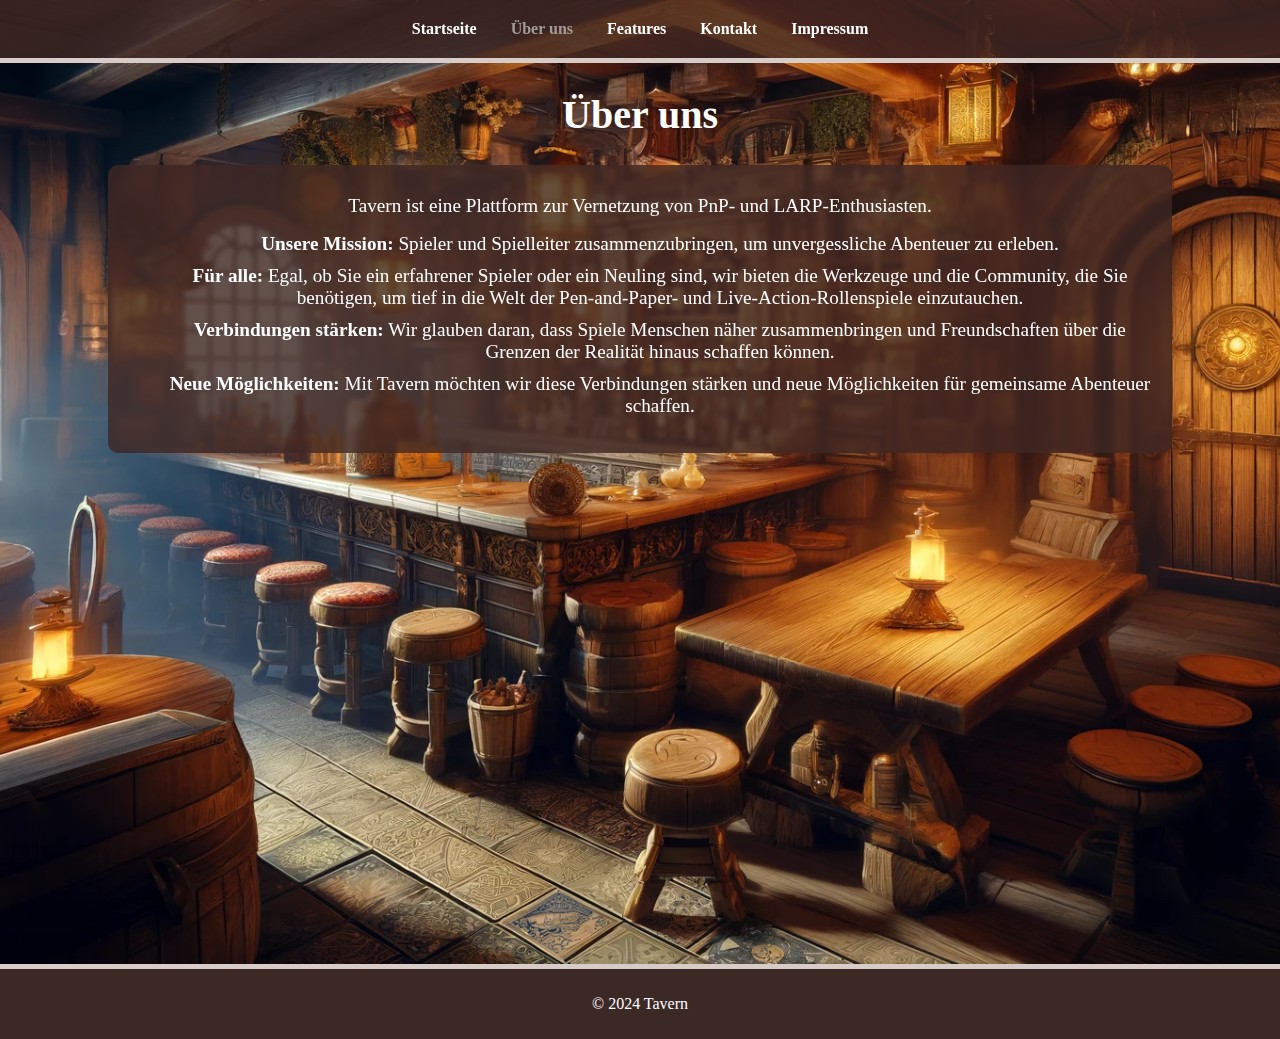
<file: ProjektDNDabout/index.html>
<!DOCTYPE html>
<html lang="en">
<head>
    <meta charset="UTF-8">
    <meta name="viewport" content="width=device-width, user-scalable=no, 1.0, maximum-scale=1.0, minimum-scale=1.0">
    <meta http-equiv="X-UA-Compatible" content="ie=edge">
    <link rel="stylesheet" href="../ProjectStyle/style.css">
    <title>Über uns</title>
</head>
<body>
<header>
    <nav>
        <button class="menu-toggle">☰</button>
        <ul class="navigation">
            <li><a href="../index.html">Startseite</a></li>
            <li><a href="../ProjektDNDabout/index.html" class="active">Über uns</a></li>
            <li><a href="../ProjektDNDfeatures/index.html">Features</a></li>
            <li><a href="../ProjektDNDcontact/index.html">Kontakt</a></li>
            <li><a href="../ProjektDNDImpresum/index.html">Impressum</a></li>
        </ul>
    </nav>
</header>
<main class="about-container">
    <h1 class="header-features">Über uns</h1>
    <section class="about-hero">
        <div class="about-overlay">
            <p>Tavern ist eine Plattform zur Vernetzung von PnP- und LARP-Enthusiasten.</p>
            <ul>
                <p><strong>Unsere Mission:</strong> Spieler und Spielleiter zusammenzubringen, um unvergessliche Abenteuer zu erleben.</p>
                <p><strong>Für alle:</strong> Egal, ob Sie ein erfahrener Spieler oder ein Neuling sind, wir bieten die Werkzeuge und die Community, die Sie benötigen, um tief in die Welt der Pen-and-Paper- und Live-Action-Rollenspiele einzutauchen.</p>
                <p><strong>Verbindungen stärken:</strong> Wir glauben daran, dass Spiele Menschen näher zusammenbringen und Freundschaften über die Grenzen der Realität hinaus schaffen können.</p>
                <p><strong>Neue Möglichkeiten:</strong> Mit Tavern möchten wir diese Verbindungen stärken und neue Möglichkeiten für gemeinsame Abenteuer schaffen.</p>
            </ul>
        </div>
    </section>
</main>
<footer>
    <p>&copy; 2024 Tavern</p>
</footer>
<script>
    document.addEventListener('DOMContentLoaded', function () {
        const menuToggle = document.querySelector('.menu-toggle');
        const navUl = document.querySelector('nav ul');

        menuToggle.addEventListener('click', function () {
            navUl.style.display = navUl.style.display === 'flex' ? '' : 'flex';
        });
    });
</script>
</body>
</html>
</file>
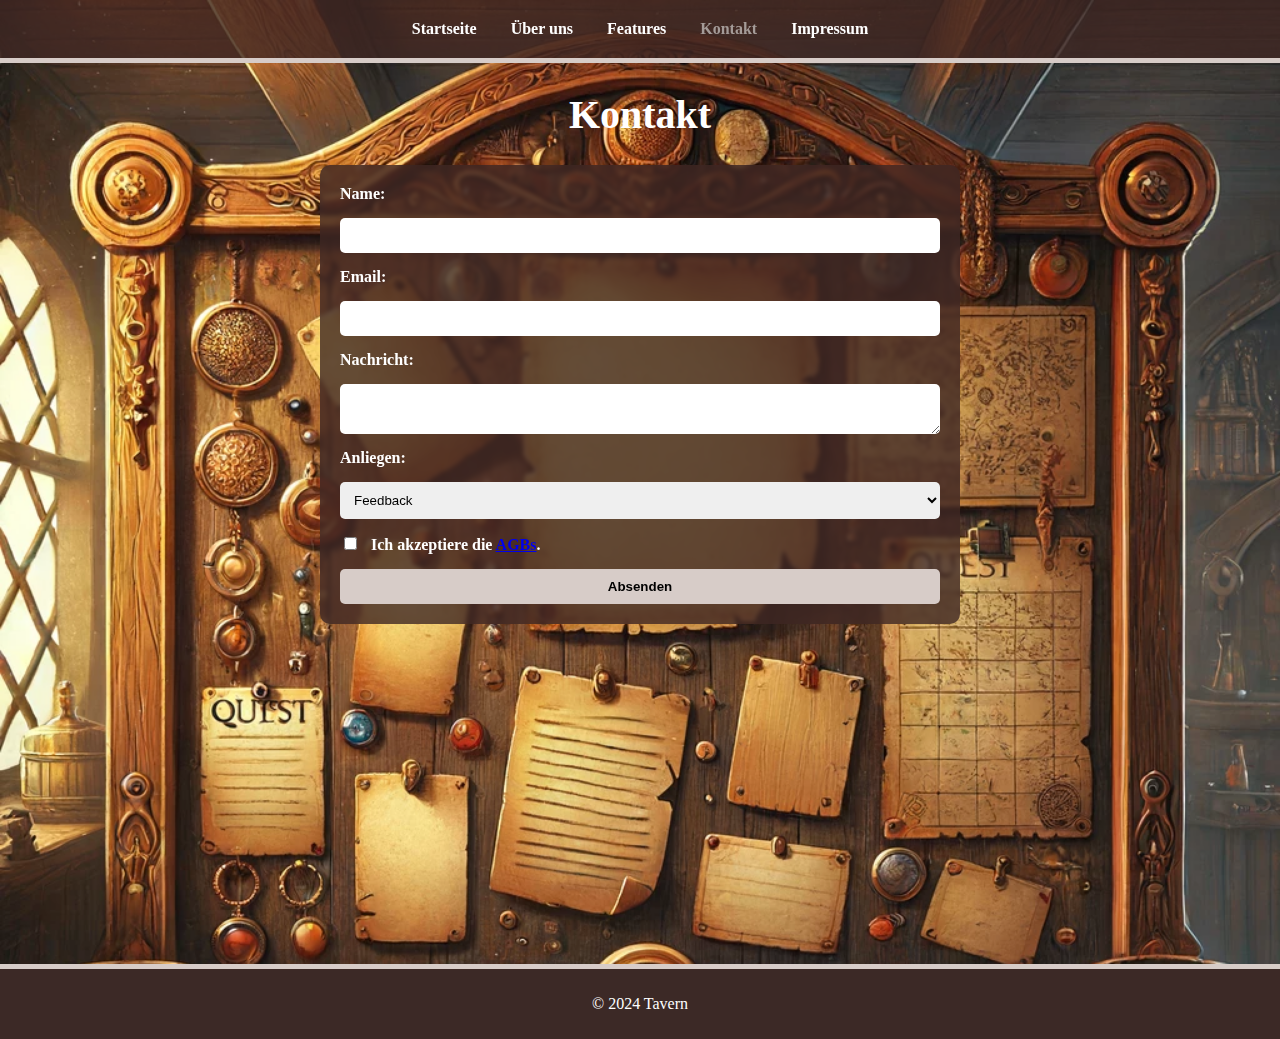
<file: ProjektDNDcontact/index.html>
<!DOCTYPE html>
<html lang="en">
<head>
    <meta charset="UTF-8">
    <meta name="viewport"
          content="width=device-width, user-scalable=no, initial-scale=1.0, maximum-scale=1.0, minimum-scale=1.0">
    <meta http-equiv="X-UA-Compatible" content="ie=edge">
    <link rel="stylesheet" href="../ProjectStyle/style.css">
    <title>Kontakt</title>
</head>
<body>
<header>
    <nav>
        <button class="menu-toggle">☰</button>
        <ul class="navigation">
            <li><a href="../index.html">Startseite</a></li>
            <li><a href="../ProjektDNDabout/index.html">Über uns</a></li>
            <li><a href="../ProjektDNDfeatures/index.html">Features</a></li>
            <li><a href="../ProjektDNDcontact/index.html" class="active">Kontakt</a></li>
            <li><a href="../ProjektDNDImpresum/index.html">Impressum</a></li>
        </ul>
    </nav>
</header>
<main class="contact-img">
    <section class="contact-hero">
        <h1 class="contact-text">Kontakt</h1>
        <form action="error.html" method="post">
            <label for="name">Name:</label>
            <input type="text" id="name" name="name">
            <label for="email">Email:</label>
            <input type="email" id="email" name="email">
            <label for="message">Nachricht:</label>
            <textarea id="message" name="message"></textarea>

            <label for="subject">Anliegen:</label>
            <select id="subject" name="subject">
                <option value="feedback">Feedback</option>
                <option value="support">Support</option>
                <option value="general">Allgemeine Anfrage</option>
            </select>

            <label for="terms">
                <input type="checkbox" id="terms" name="terms">
                Ich akzeptiere die <a href="#">AGBs</a>.
            </label>

            <button type="submit">Absenden</button>
        </form>
    </section>
</main>
<footer>
    <p>&copy; 2024 Tavern</p>
</footer>
<script>
    document.addEventListener('DOMContentLoaded', function () {
        const menuToggle = document.querySelector('.menu-toggle');
        const navUl = document.querySelector('nav ul');

        menuToggle.addEventListener('click', function () {
            navUl.style.display = navUl.style.display === 'flex' ? '' : 'flex';
        });
    });
</script>
</body>
</html>
</file>
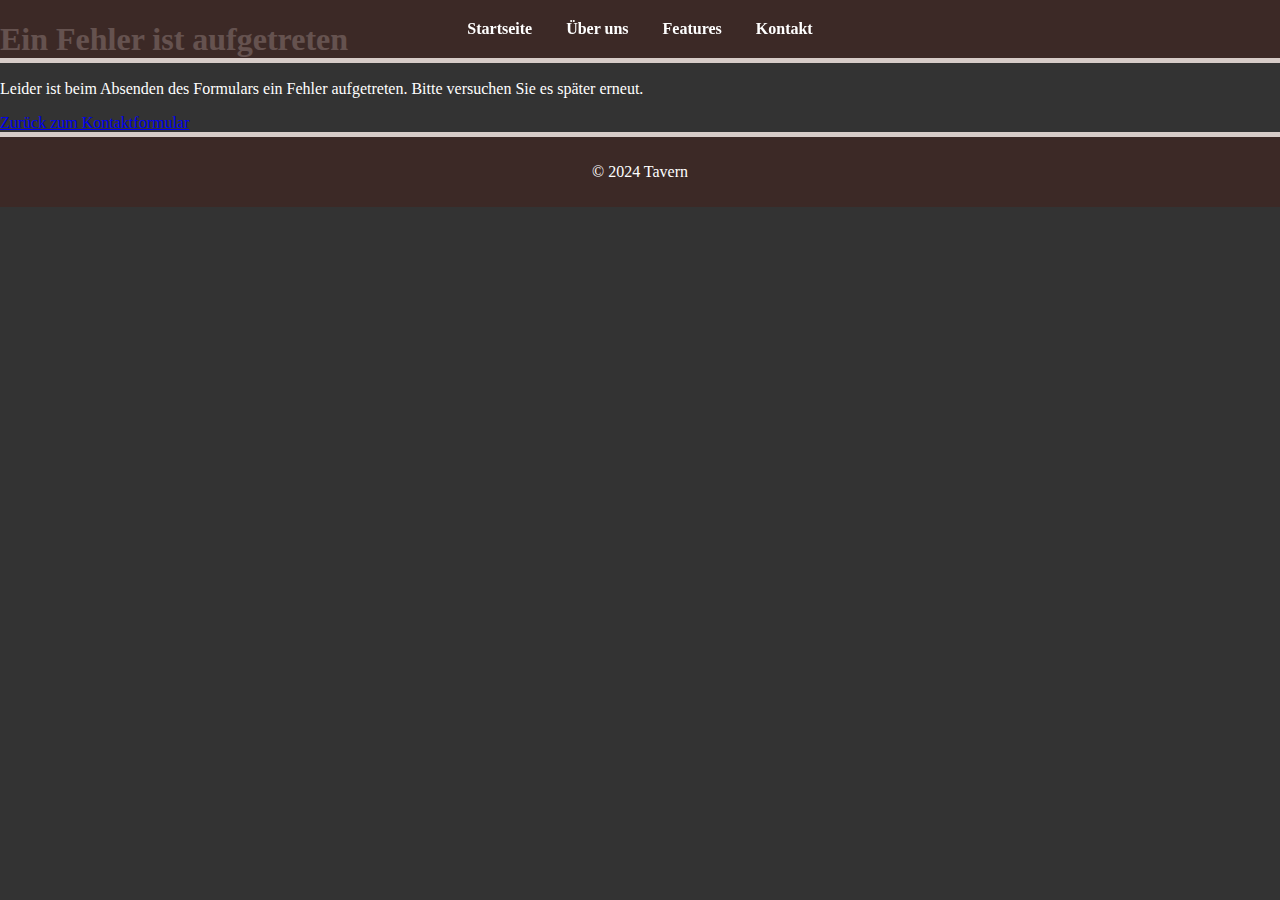
<file: ProjektDNDError/index.html>
<!DOCTYPE html>
<html lang="en">
<head>
    <meta charset="UTF-8">
    <meta name="viewport"
          content="width=device-width, user-scalable=no, initial-scale=1.0, maximum-scale=1.0, minimum-scale=1.0">
    <meta http-equiv="X-UA-Compatible" content="ie=edge">
    <link rel="stylesheet" href="../ProjectStyle/style.css">
    <title>Fehler</title>
</head>
<body>
<header>
    <nav>
        <ul class="navigation">
            <li><a href="../index.html">Startseite</a></li>
            <li><a href="../ProjektDNDabout/index.html">Über uns</a></li>
            <li><a href="../ProjektDNDfeatures/index.html">Features</a></li>
            <li><a href="../ProjektDNDcontact/index.html">Kontakt</a></li>
        </ul>
    </nav>
</header>
<main class="error-message">
    <h1>Ein Fehler ist aufgetreten</h1>
    <p>Leider ist beim Absenden des Formulars ein Fehler aufgetreten. Bitte versuchen Sie es später erneut.</p>
    <a href="../ProjektDNDcontact/index.html">Zurück zum Kontaktformular</a>
</main>
<footer>
    <p>&copy; 2024 Tavern</p>
</footer>
</body>
</html>
</file>
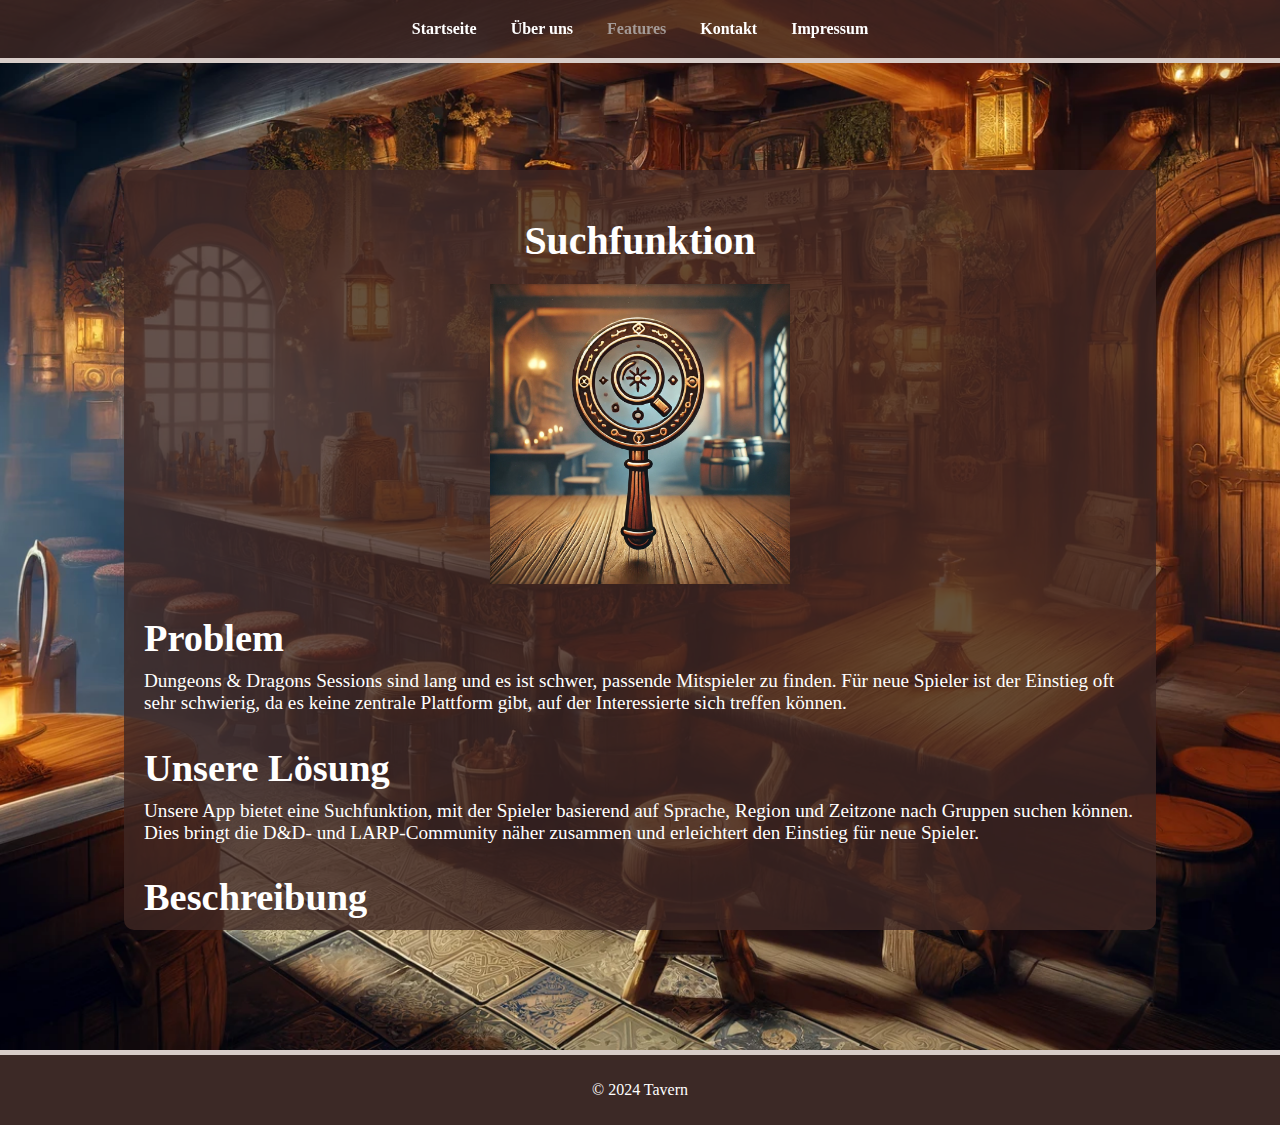
<file: ProjektDNDfeature1/index.html>
<!DOCTYPE html>
<html lang="en">
<head>
    <meta charset="UTF-8">
    <meta name="viewport"
          content="width=device-width, user-scalable=no, 1.0, maximum-scale=1.0, minimum-scale=1.0">
    <meta http-equiv="X-UA-Compatible" content="ie=edge">
    <link rel="stylesheet" href="../ProjectStyle/style.css">
    <title>Suchfunktion</title>
</head>
<body>
<header>
    <nav>
        <button class="menu-toggle">☰</button>
        <ul class="navigation">
            <li><a href="../index.html">Startseite</a></li>
            <li><a href="../ProjektDNDabout/index.html">Über uns</a></li>
            <li><a href="../ProjektDNDfeatures/index.html" class="active">Features</a></li>
            <li><a href="../ProjektDNDcontact/index.html">Kontakt</a></li>
            <li><a href="../ProjektDNDImpresum/index.html">Impressum</a></li>
        </ul>
    </nav>
</header>
<main class="feature-detail-container">
    <section class="feature-detail-hero">
        <h1>Suchfunktion</h1>
        <img src="../Projectimg/search.webp" alt="Suchfunktion" class="feature-detail-image">
        <div class="feature-detail-content">
            <h2>Problem</h2>
            <p>Dungeons & Dragons Sessions sind lang und es ist schwer, passende Mitspieler zu finden. Für neue Spieler ist der Einstieg oft sehr schwierig, da es keine zentrale Plattform gibt, auf der Interessierte sich treffen können.</p>

            <h2>Unsere Lösung</h2>
            <p>Unsere App bietet eine Suchfunktion, mit der Spieler basierend auf Sprache, Region und Zeitzone nach Gruppen suchen können. Dies bringt die D&D- und LARP-Community näher zusammen und erleichtert den Einstieg für neue Spieler.</p>

            <h2>Beschreibung</h2>
            <p>Unsere Suchfunktion ermöglicht es Ihnen, Mitspieler basierend auf Sprache, Region und Zeitzone zu finden. So können Sie einfach und schnell passende Spielpartner für Ihre Abenteuer finden.</p>

            <h2>Statistiken</h2>
            <ul>
                <li>Über 10.000 aktive Suchanfragen monatlich</li>
                <li>Mehr als 5.000 erfolgreiche Spielpartnerschaften</li>
                <li>Durchschnittliche Suchdauer: 3 Minuten</li>
            </ul>

            <h2>Vorteile</h2>
            <ul>
                <li>Einfaches Finden von Mitspielern weltweit</li>
                <li>Filteroptionen nach Sprache, Region und Zeitzone</li>
                <li>Schnelle und zuverlässige Ergebnisse</li>
            </ul>

            <h2>Nutzerbewertungen</h2>
            <blockquote>"Die Suchfunktion hat mir geholfen, tolle Mitspieler zu finden! - Nutzer A"</blockquote>
            <blockquote>"Einfach zu bedienen und sehr effektiv. - Nutzer B"</blockquote>
        </div>
    </section>
</main>
<footer>
    <p>&copy; 2024 Tavern</p>
</footer>
<script>
    document.addEventListener('DOMContentLoaded', function () {
        const menuToggle = document.querySelector('.menu-toggle');
        const navUl = document.querySelector('nav ul');

        menuToggle.addEventListener('click', function () {
            navUl.style.display = navUl.style.display === 'flex' ? 'none' : 'flex';
        });
    });
</script>
</body>
</html>
</file>
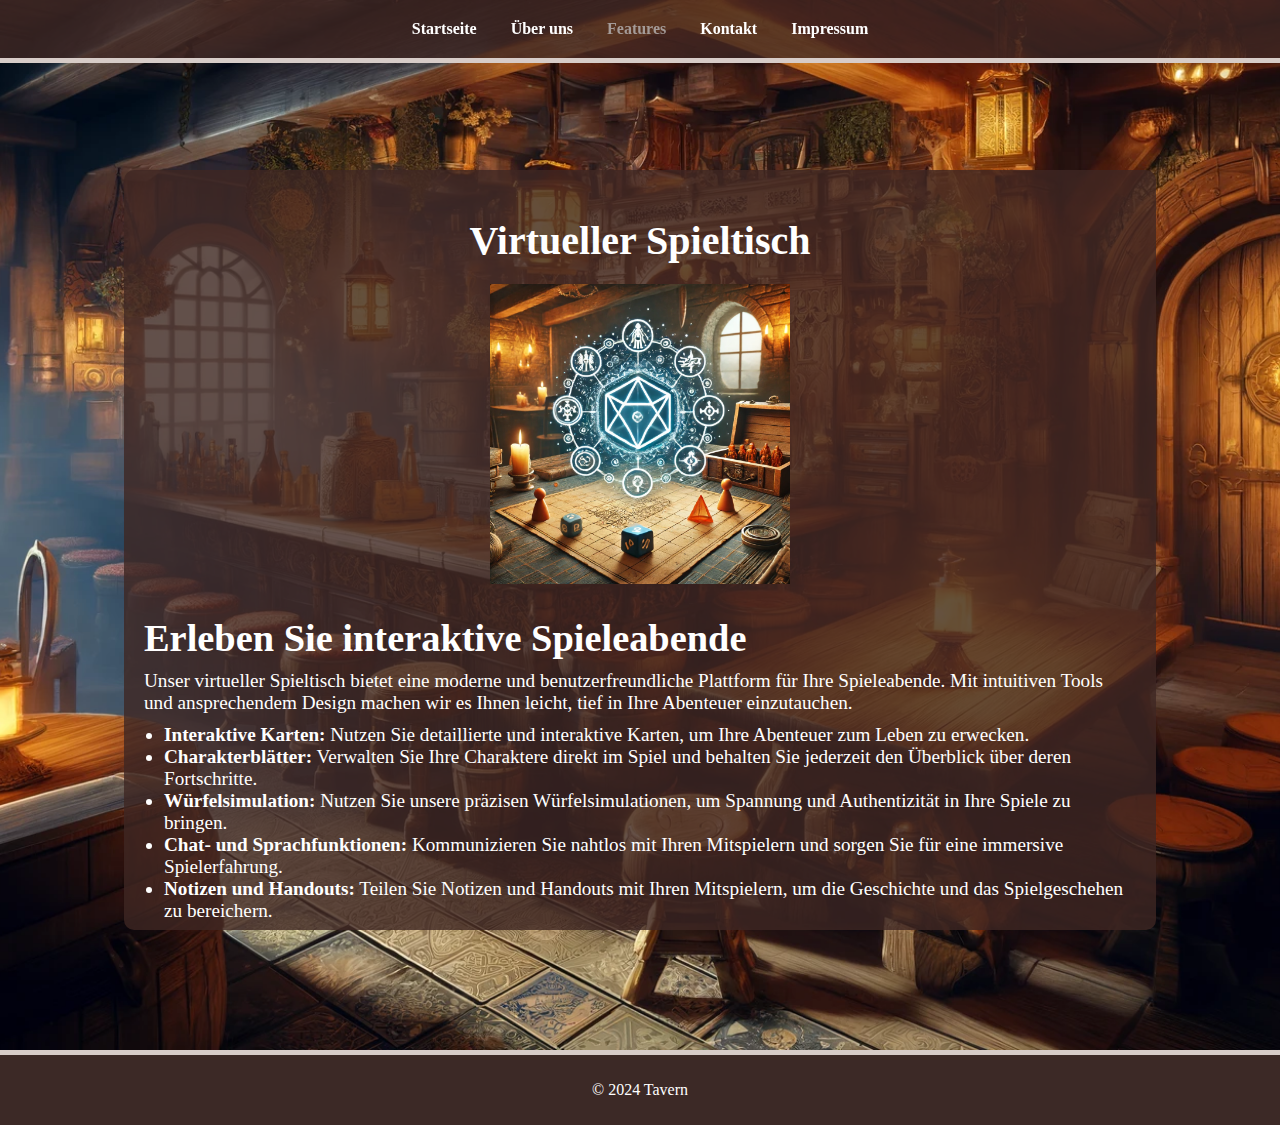
<file: ProjektDNDfeature2/index.html>
<!DOCTYPE html>
<html lang="en">
<head>
    <meta charset="UTF-8">
    <meta name="viewport" content="width=device-width, user-scalable=no, initial-scale=1.0, maximum-scale=1.0, minimum-scale=1.0">
    <meta http-equiv="X-UA-Compatible" content="ie=edge">
    <link rel="stylesheet" href="../ProjectStyle/style.css">
    <title>Virtueller Spieltisch</title>
</head>
<body>
<header>
    <nav>
        <button class="menu-toggle">☰</button>
        <ul class="navigation">
            <li><a href="../index.html">Startseite</a></li>
            <li><a href="../ProjektDNDabout/index.html">Über uns</a></li>
            <li><a href="../ProjektDNDfeatures/index.html" class="active">Features</a></li>
            <li><a href="../ProjektDNDcontact/index.html">Kontakt</a></li>
            <li><a href="../ProjektDNDImpresum/index.html">Impressum</a></li>
        </ul>
    </nav>
</header>
<main class="feature-detail-container">
    <section class="feature-detail-hero">
        <h1>Virtueller Spieltisch</h1>
        <img src="../Projectimg/virtual.webp" alt="Virtueller Spieltisch" class="feature-detail-image">
        <div class="feature-detail-content">
            <h2>Erleben Sie interaktive Spieleabende</h2>
            <p>Unser virtueller Spieltisch bietet eine moderne und benutzerfreundliche Plattform für Ihre Spieleabende. Mit intuitiven Tools und ansprechendem Design machen wir es Ihnen leicht, tief in Ihre Abenteuer einzutauchen.</p>
            <ul>
                <li><strong>Interaktive Karten:</strong> Nutzen Sie detaillierte und interaktive Karten, um Ihre Abenteuer zum Leben zu erwecken.</li>
                <li><strong>Charakterblätter:</strong> Verwalten Sie Ihre Charaktere direkt im Spiel und behalten Sie jederzeit den Überblick über deren Fortschritte.</li>
                <li><strong>Würfelsimulation:</strong> Nutzen Sie unsere präzisen Würfelsimulationen, um Spannung und Authentizität in Ihre Spiele zu bringen.</li>
                <li><strong>Chat- und Sprachfunktionen:</strong> Kommunizieren Sie nahtlos mit Ihren Mitspielern und sorgen Sie für eine immersive Spielerfahrung.</li>
                <li><strong>Notizen und Handouts:</strong> Teilen Sie Notizen und Handouts mit Ihren Mitspielern, um die Geschichte und das Spielgeschehen zu bereichern.</li>
            </ul>
            <h2>Nutzerbewertungen</h2>
            <blockquote>
                "Der virtuelle Spieltisch von Tavern hat unsere Spieleabende revolutioniert. Noch nie war es so einfach und angenehm, online zu spielen."
            </blockquote>
        </div>
    </section>
</main>
<footer>
    <p>&copy; 2024 Tavern</p>
</footer>
<script>
    document.addEventListener('DOMContentLoaded', function () {
        const menuToggle = document.querySelector('.menu-toggle');
        const navUl = document.querySelector('nav ul');

        menuToggle.addEventListener('click', function () {
            navUl.style.display = navUl.style.display === 'flex' ? 'none' : 'flex';
        });
    });
</script>
</body>
</html>
</file>
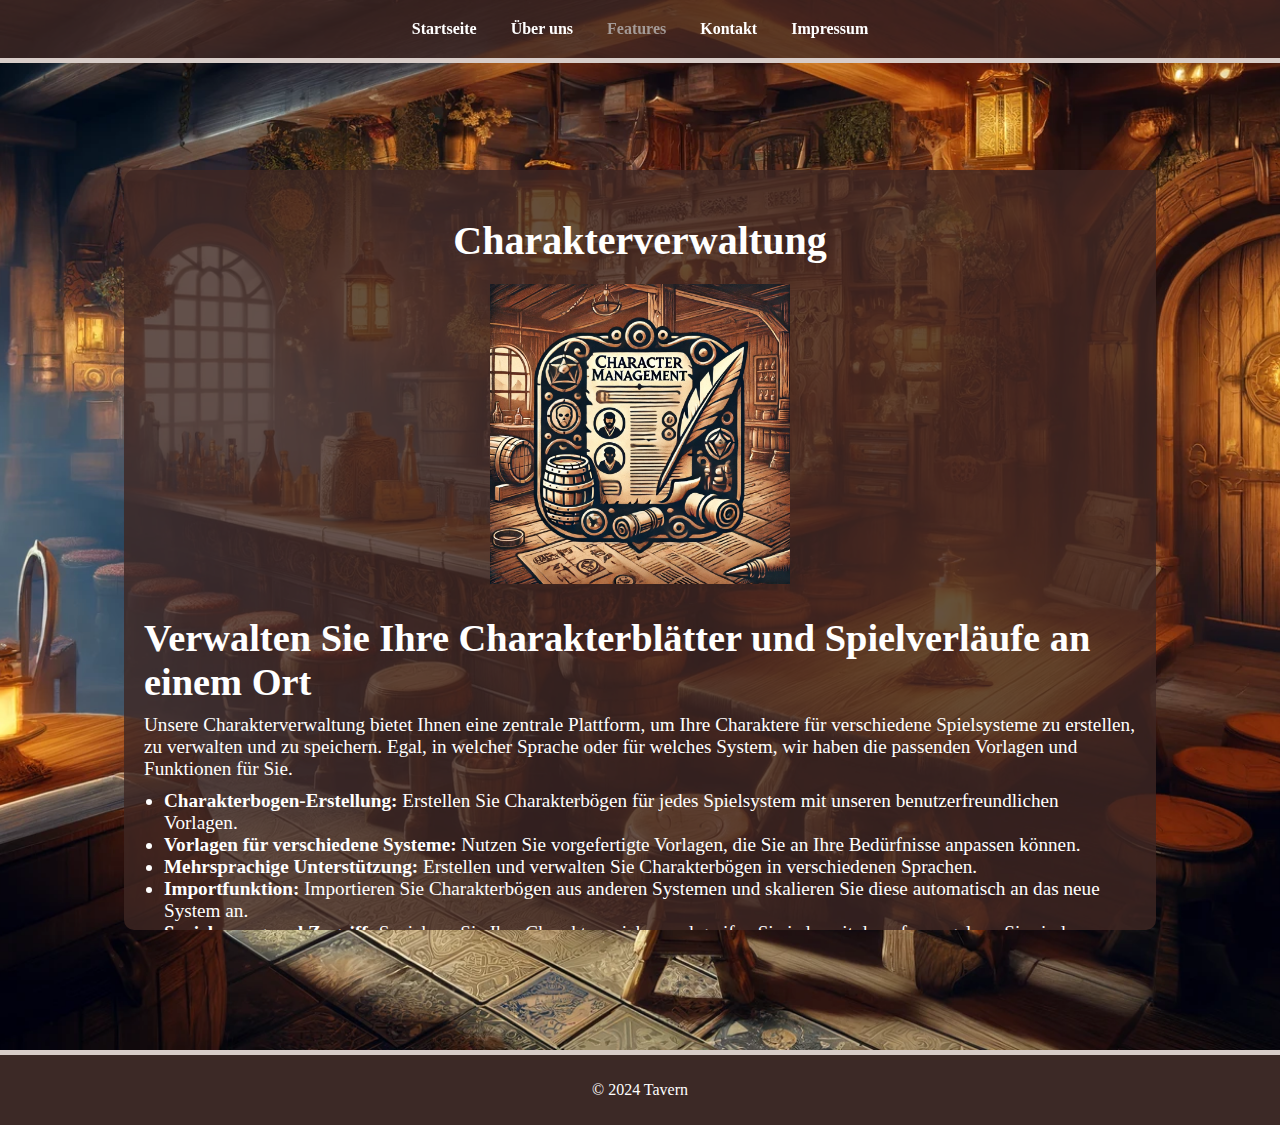
<file: ProjektDNDfeature3/index.html>
<!DOCTYPE html>
<html lang="en">
<head>
    <meta charset="UTF-8">
    <meta name="viewport" content="width=device-width, user-scalable=no, 1.0, maximum-scale=1.0, minimum-scale=1.0">
    <meta http-equiv="X-UA-Compatible" content="ie=edge">
    <link rel="stylesheet" href="../ProjectStyle/style.css">
    <title>Charakterverwaltung</title>
</head>
<body>
<header>
    <nav>
        <button class="menu-toggle">☰</button>
        <ul class="navigation">
            <li><a href="../index.html">Startseite</a></li>
            <li><a href="../ProjektDNDabout/index.html">Über uns</a></li>
            <li><a href="../ProjektDNDfeatures/index.html" class="active">Features</a></li>
            <li><a href="../ProjektDNDcontact/index.html">Kontakt</a></li>
            <li><a href="../ProjektDNDImpresum/index.html">Impressum</a></li>
        </ul>
    </nav>
</header>
<main class="feature-detail-container">
    <section class="feature-detail-hero">
        <h1>Charakterverwaltung</h1>
        <img src="../Projectimg/managment.webp" alt="Charakterverwaltung" class="feature-detail-image">
        <div class="feature-detail-content">
            <h2>Verwalten Sie Ihre Charakterblätter und Spielverläufe an einem Ort</h2>
            <p>Unsere Charakterverwaltung bietet Ihnen eine zentrale Plattform, um Ihre Charaktere für verschiedene Spielsysteme zu erstellen, zu verwalten und zu speichern. Egal, in welcher Sprache oder für welches System, wir haben die passenden Vorlagen und Funktionen für Sie.</p>
            <ul>
                <li><strong>Charakterbogen-Erstellung:</strong> Erstellen Sie Charakterbögen für jedes Spielsystem mit unseren benutzerfreundlichen Vorlagen.</li>
                <li><strong>Vorlagen für verschiedene Systeme:</strong> Nutzen Sie vorgefertigte Vorlagen, die Sie an Ihre Bedürfnisse anpassen können.</li>
                <li><strong>Mehrsprachige Unterstützung:</strong> Erstellen und verwalten Sie Charakterbögen in verschiedenen Sprachen.</li>
                <li><strong>Importfunktion:</strong> Importieren Sie Charakterbögen aus anderen Systemen und skalieren Sie diese automatisch an das neue System an.</li>
                <li><strong>Speicherung und Zugriff:</strong> Speichern Sie Ihre Charaktere sicher und greifen Sie jederzeit darauf zu, egal wo Sie sind.</li>
                <li><strong>Spielverlauf-Tracking:</strong> Verfolgen Sie die Fortschritte und Entwicklungen Ihrer Charaktere über verschiedene Sitzungen hinweg.</li>
            </ul>
            <blockquote>
                "Die Charakterverwaltung von Tavern hat unser Spielerlebnis erheblich verbessert. Alle Charaktere und deren Fortschritte sind jetzt leicht zugänglich und bestens organisiert."
            </blockquote>
        </div>
    </section>
</main>
<footer>
    <p>&copy; 2024 Tavern</p>
</footer>
<script>
    document.addEventListener('DOMContentLoaded', function () {
        const menuToggle = document.querySelector('.menu-toggle');
        const navUl = document.querySelector('nav ul');

        menuToggle.addEventListener('click', function () {
            navUl.style.display = navUl.style.display === 'flex' ? 'none' : 'flex';
        });
    });
</script>
</body>
</html>
</file>
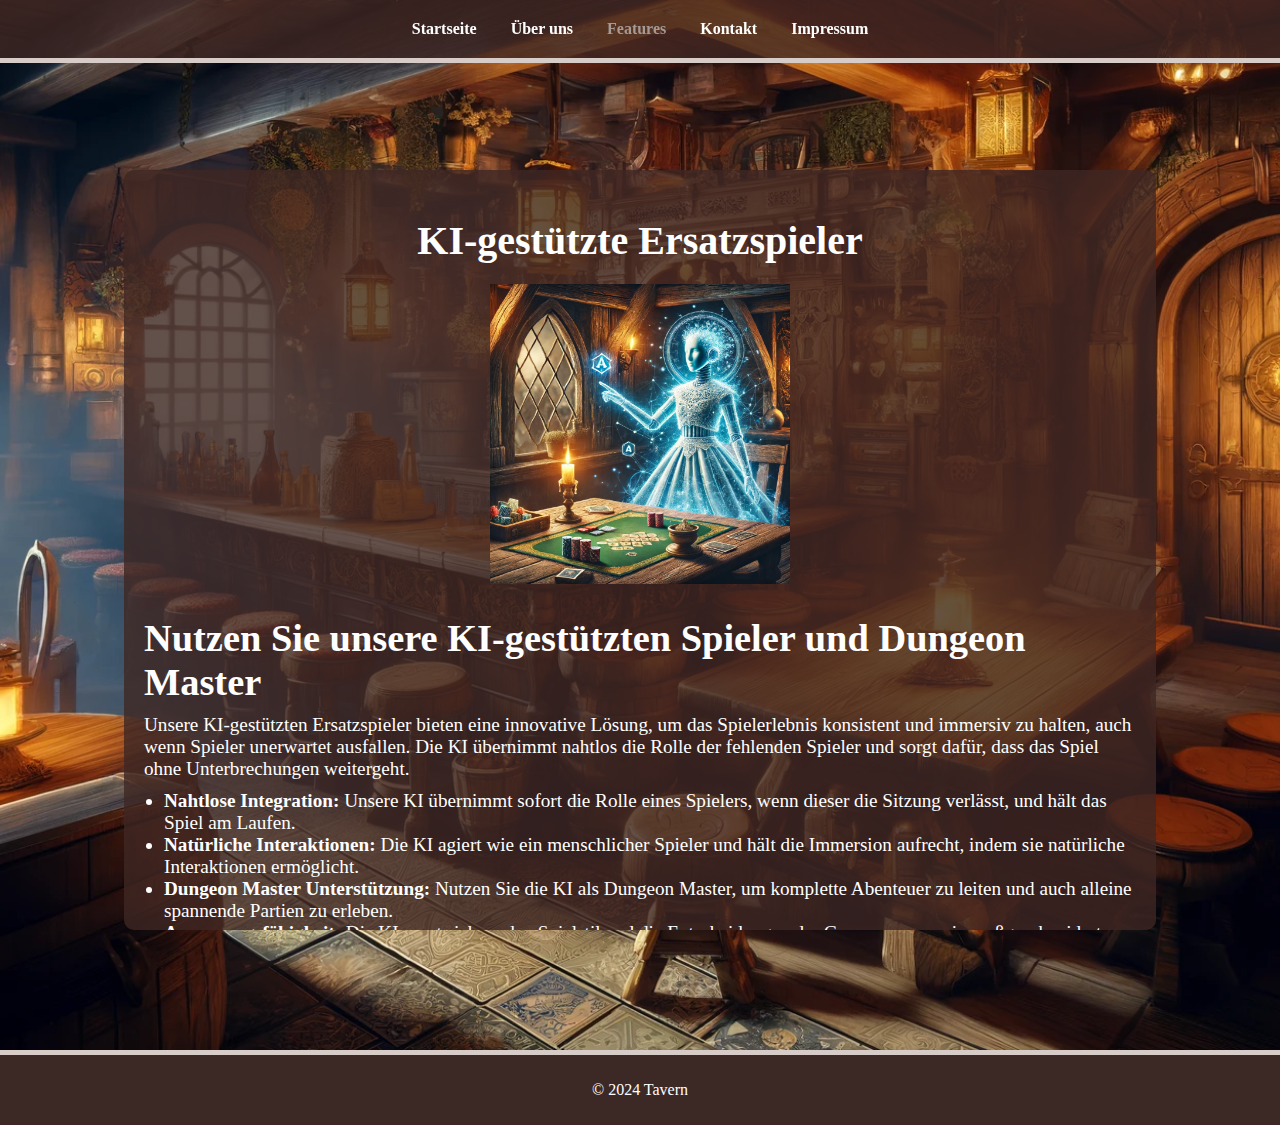
<file: ProjektDNDfeature4/index.html>
<!DOCTYPE html>
<html lang="en">
<head>
    <meta charset="UTF-8">
    <meta name="viewport" content="width=device-width, user-scalable=no, 1.0, maximum-scale=1.0, minimum-scale=1.0">
    <meta http-equiv="X-UA-Compatible" content="ie=edge">
    <link rel="stylesheet" href="../ProjectStyle/style.css">
    <title>KI-gestützte Ersatzspieler</title>
</head>
<body>
<header>
    <nav>
        <button class="menu-toggle">☰</button>
        <ul class="navigation">
            <li><a href="../index.html">Startseite</a></li>
            <li><a href="../ProjektDNDabout/index.html">Über uns</a></li>
            <li><a href="../ProjektDNDfeatures/index.html" class="active">Features</a></li>
            <li><a href="../ProjektDNDcontact/index.html">Kontakt</a></li>
            <li><a href="../ProjektDNDImpresum/index.html">Impressum</a></li>
        </ul>
    </nav>
</header>
<main class="feature-detail-container">
    <section class="feature-detail-hero">
        <h1>KI-gestützte Ersatzspieler</h1>
        <img src="../Projectimg/KiPlayer.webp" alt="KI-gestützte Ersatzspieler" class="feature-detail-image">
        <div class="feature-detail-content">
            <h2>Nutzen Sie unsere KI-gestützten Spieler und Dungeon Master</h2>
            <p>Unsere KI-gestützten Ersatzspieler bieten eine innovative Lösung, um das Spielerlebnis konsistent und immersiv zu halten, auch wenn Spieler unerwartet ausfallen. Die KI übernimmt nahtlos die Rolle der fehlenden Spieler und sorgt dafür, dass das Spiel ohne Unterbrechungen weitergeht.</p>
            <ul>
                <li><strong>Nahtlose Integration:</strong> Unsere KI übernimmt sofort die Rolle eines Spielers, wenn dieser die Sitzung verlässt, und hält das Spiel am Laufen.</li>
                <li><strong>Natürliche Interaktionen:</strong> Die KI agiert wie ein menschlicher Spieler und hält die Immersion aufrecht, indem sie natürliche Interaktionen ermöglicht.</li>
                <li><strong>Dungeon Master Unterstützung:</strong> Nutzen Sie die KI als Dungeon Master, um komplette Abenteuer zu leiten und auch alleine spannende Partien zu erleben.</li>
                <li><strong>Anpassungsfähigkeit:</strong> Die KI passt sich an den Spielstil und die Entscheidungen der Gruppe an, um ein maßgeschneidertes Spielerlebnis zu bieten.</li>
                <li><strong>Spielverlauf-Tracking:</strong> Die KI behält den Überblick über den Spielverlauf und sorgt dafür, dass keine wichtigen Details verloren gehen.</li>
            </ul>
            <blockquote>
                "Die KI-gestützten Ersatzspieler von Tavern haben unser Spielerlebnis revolutioniert. Es fühlt sich an, als wären immer alle Spieler präsent, und das Spiel bleibt stets spannend und dynamisch."
            </blockquote>
        </div>
    </section>
</main>
<footer>
    <p>&copy; 2024 Tavern</p>
</footer>
<script>
    document.addEventListener('DOMContentLoaded', function () {
        const menuToggle = document.querySelector('.menu-toggle');
        const navUl = document.querySelector('nav ul');

        menuToggle.addEventListener('click', function () {
            navUl.style.display = navUl.style.display === 'flex' ? 'none' : 'flex';
        });
    });
</script>
</body>
</html>
</file>
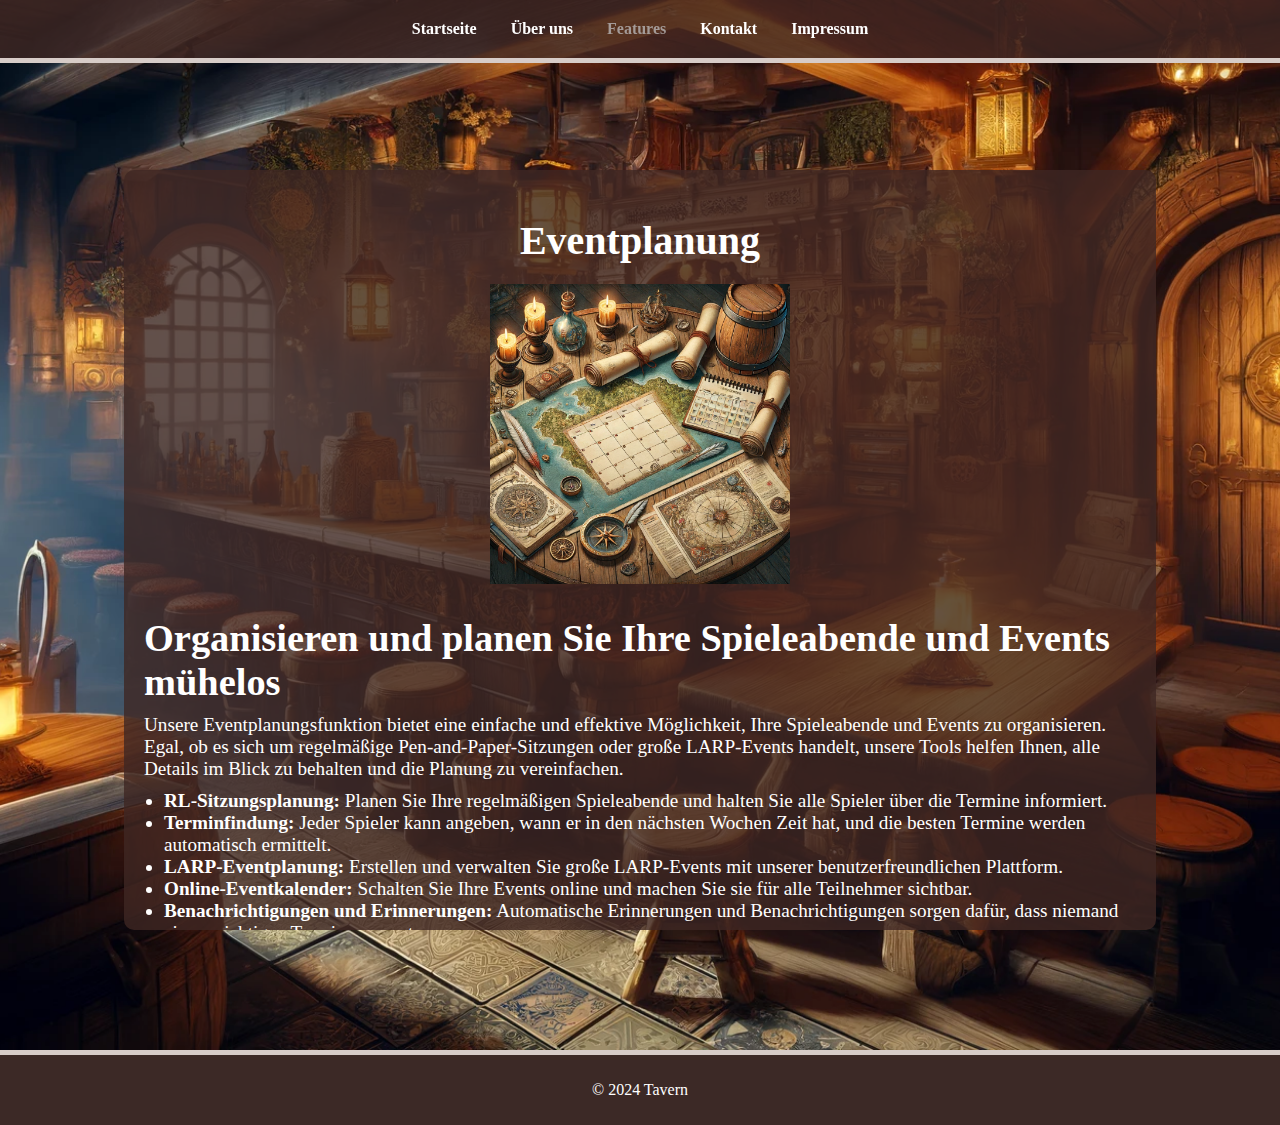
<file: ProjektDNDfeature5/index.html>
<!DOCTYPE html>
<html lang="en">
<head>
    <meta charset="UTF-8">
    <meta name="viewport" content="width=device-width, user-scalable=no, 1.0, maximum-scale=1.0, minimum-scale=1.0">
    <meta http-equiv="X-UA-Compatible" content="ie=edge">
    <link rel="stylesheet" href="../ProjectStyle/style.css">
    <title>Eventplanung</title>
</head>
<body>
<header>
    <nav>
        <button class="menu-toggle">☰</button>
        <ul class="navigation">
            <li><a href="../index.html">Startseite</a></li>
            <li><a href="../ProjektDNDabout/index.html">Über uns</a></li>
            <li><a href="../ProjektDNDfeatures/index.html" class="active">Features</a></li>
            <li><a href="../ProjektDNDcontact/index.html">Kontakt</a></li>
            <li><a href="../ProjektDNDImpresum/index.html">Impressum</a></li>
        </ul>
    </nav>
</header>
<main class="feature-detail-container">
    <section class="feature-detail-hero">
        <h1>Eventplanung</h1>
        <img src="../Projectimg/event.webp" alt="Eventplanung" class="feature-detail-image">
        <div class="feature-detail-content">
            <h2>Organisieren und planen Sie Ihre Spieleabende und Events mühelos</h2>
            <p>Unsere Eventplanungsfunktion bietet eine einfache und effektive Möglichkeit, Ihre Spieleabende und Events zu organisieren. Egal, ob es sich um regelmäßige Pen-and-Paper-Sitzungen oder große LARP-Events handelt, unsere Tools helfen Ihnen, alle Details im Blick zu behalten und die Planung zu vereinfachen.</p>
            <ul>
                <li><strong>RL-Sitzungsplanung:</strong> Planen Sie Ihre regelmäßigen Spieleabende und halten Sie alle Spieler über die Termine informiert.</li>
                <li><strong>Terminfindung:</strong> Jeder Spieler kann angeben, wann er in den nächsten Wochen Zeit hat, und die besten Termine werden automatisch ermittelt.</li>
                <li><strong>LARP-Eventplanung:</strong> Erstellen und verwalten Sie große LARP-Events mit unserer benutzerfreundlichen Plattform.</li>
                <li><strong>Online-Eventkalender:</strong> Schalten Sie Ihre Events online und machen Sie sie für alle Teilnehmer sichtbar.</li>
                <li><strong>Benachrichtigungen und Erinnerungen:</strong> Automatische Erinnerungen und Benachrichtigungen sorgen dafür, dass niemand einen wichtigen Termin verpasst.</li>
            </ul>
            <blockquote>
                "Die Eventplanungsfunktion von Tavern hat es uns ermöglicht, unsere Spieleabende und LARP-Events viel effizienter zu organisieren. Es ist ein unverzichtbares Tool für jede Spielgruppe."
            </blockquote>
        </div>
    </section>
</main>
<footer>
    <p>&copy; 2024 Tavern</p>
</footer>
<script>
    document.addEventListener('DOMContentLoaded', function () {
        const menuToggle = document.querySelector('.menu-toggle');
        const navUl = document.querySelector('nav ul');

        menuToggle.addEventListener('click', function () {
            navUl.style.display = navUl.style.display === 'flex' ? 'none' : 'flex';
        });
    });
</script>
</body>
</html>
</file>
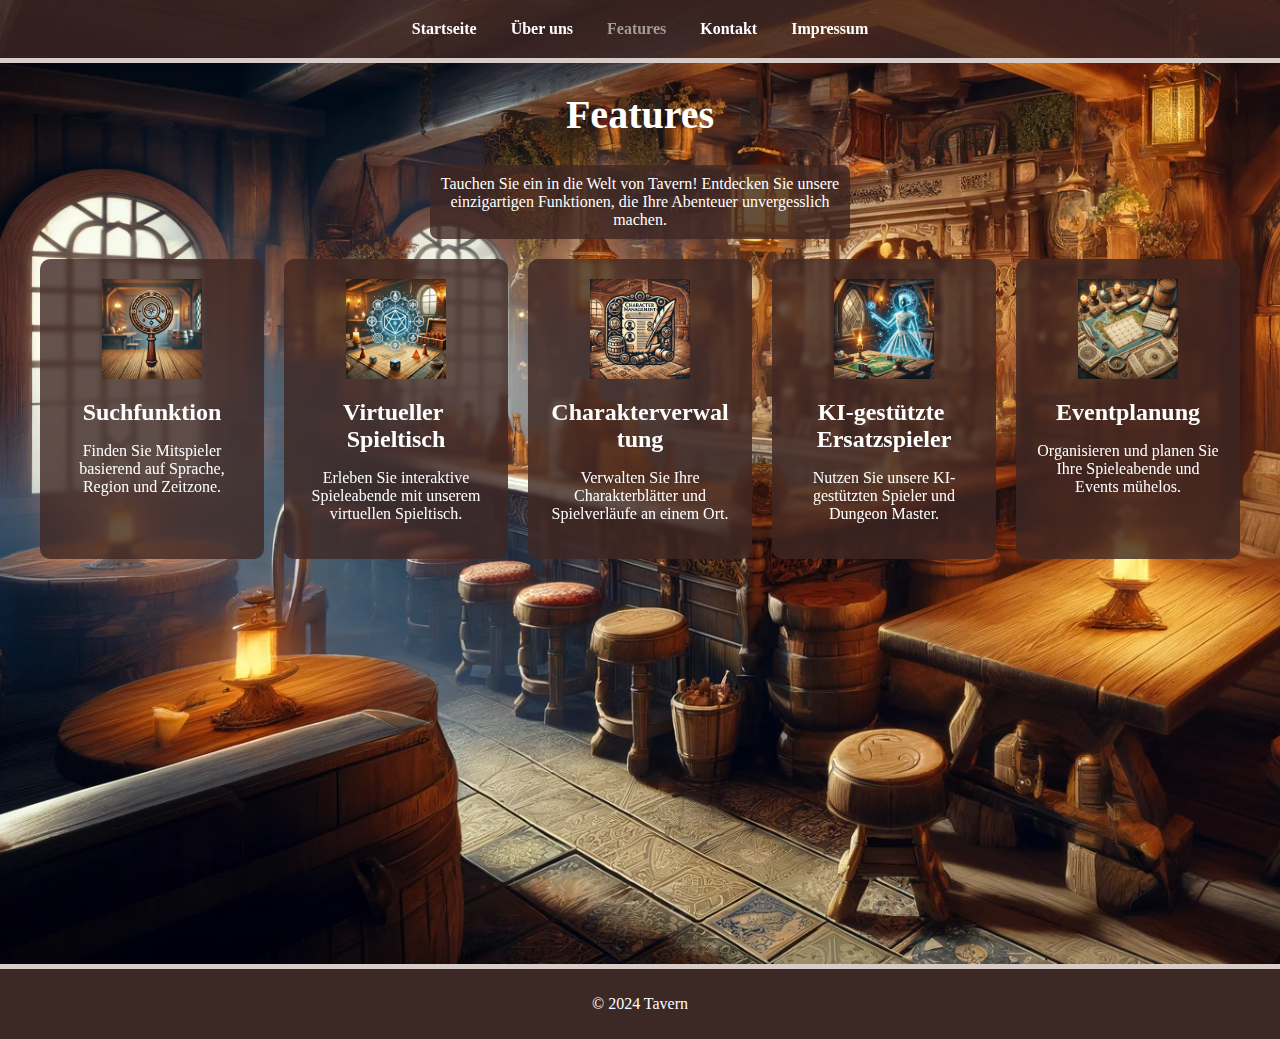
<file: ProjektDNDfeatures/index.html>
<!DOCTYPE html>
<html lang="en">
<head>
    <meta charset="UTF-8">
    <meta name="viewport"
          content="width=device-width, user-scalable=no, initial-scale=1.0, maximum-scale=1.0, minimum-scale=1.0">
    <meta http-equiv="X-UA-Compatible" content="ie=edge">
    <link rel="stylesheet" href="../ProjectStyle/style.css">
    <title>Features</title>
</head>
<body>
<header>
    <nav>
        <button class="menu-toggle">☰</button>
        <ul class="navigation">
            <li><a href="../index.html">Startseite</a></li>
            <li><a href="../ProjektDNDabout/index.html">Über uns</a></li>
            <li><a href="../ProjektDNDfeatures/index.html" class="active">Features</a></li>
            <li><a href="../ProjektDNDcontact/index.html">Kontakt</a></li>
            <li><a href="../ProjektDNDImpresum/index.html">Impressum</a></li>
        </ul>
    </nav>
</header>
<main class="feature-img">
    <h1 class="header-features">Features</h1>
    <div class="feature-text">
        <p class="intro-text">Tauchen Sie ein in die Welt von Tavern! Entdecken Sie unsere einzigartigen Funktionen, die
            Ihre Abenteuer unvergesslich machen.</p>
    </div>
    <div class="feature-grid">
        <a href="../ProjektDNDfeature1/index.html" class="feature-item">
            <img src="../Projectimg/search.webp" alt="Suchfunktion">
            <h2>Suchfunktion</h2>
            <p>Finden Sie Mitspieler basierend auf Sprache, Region und Zeitzone.</p>
        </a>
        <a href="../ProjektDNDfeature2/index.html" class="feature-item">
            <img src="../Projectimg/virtual.webp" alt="Virtueller Spieltisch">
            <h2>Virtueller Spieltisch</h2>
            <p>Erleben Sie interaktive Spieleabende mit unserem virtuellen Spieltisch.</p>
        </a>
        <a href="../ProjektDNDfeature3/index.html" class="feature-item">
            <img src="../Projectimg/managment.webp" alt="Charakterverwaltung">
            <h2>Charakterverwaltung</h2>
            <p>Verwalten Sie Ihre Charakterblätter und Spielverläufe an einem Ort.</p>
        </a>
        <a href="../ProjektDNDfeature4/index.html" class="feature-item">
            <img src="../Projectimg/KiPlayer.webp" alt="KI-gestützte Ersatzspieler">
            <h2>KI-gestützte Ersatzspieler</h2>
            <p>Nutzen Sie unsere KI-gestützten Spieler und Dungeon Master.</p>
        </a>
        <a href="../ProjektDNDfeature5/index.html" class="feature-item">
            <img src="../Projectimg/event.webp" alt="Eventplanung">
            <h2>Eventplanung</h2>
            <p>Organisieren und planen Sie Ihre Spieleabende und Events mühelos.</p>
        </a>
    </div>
</main>
<footer>
    <p>&copy; 2024 Tavern</p>
</footer>
<script>
    document.addEventListener('DOMContentLoaded', function () {
        const menuToggle = document.querySelector('.menu-toggle');
        const navUl = document.querySelector('nav ul');

        menuToggle.addEventListener('click', function () {
            navUl.style.display = navUl.style.display === 'flex' ? '' : 'flex';
        });
    });
</script>
</body>
</html>
</file>
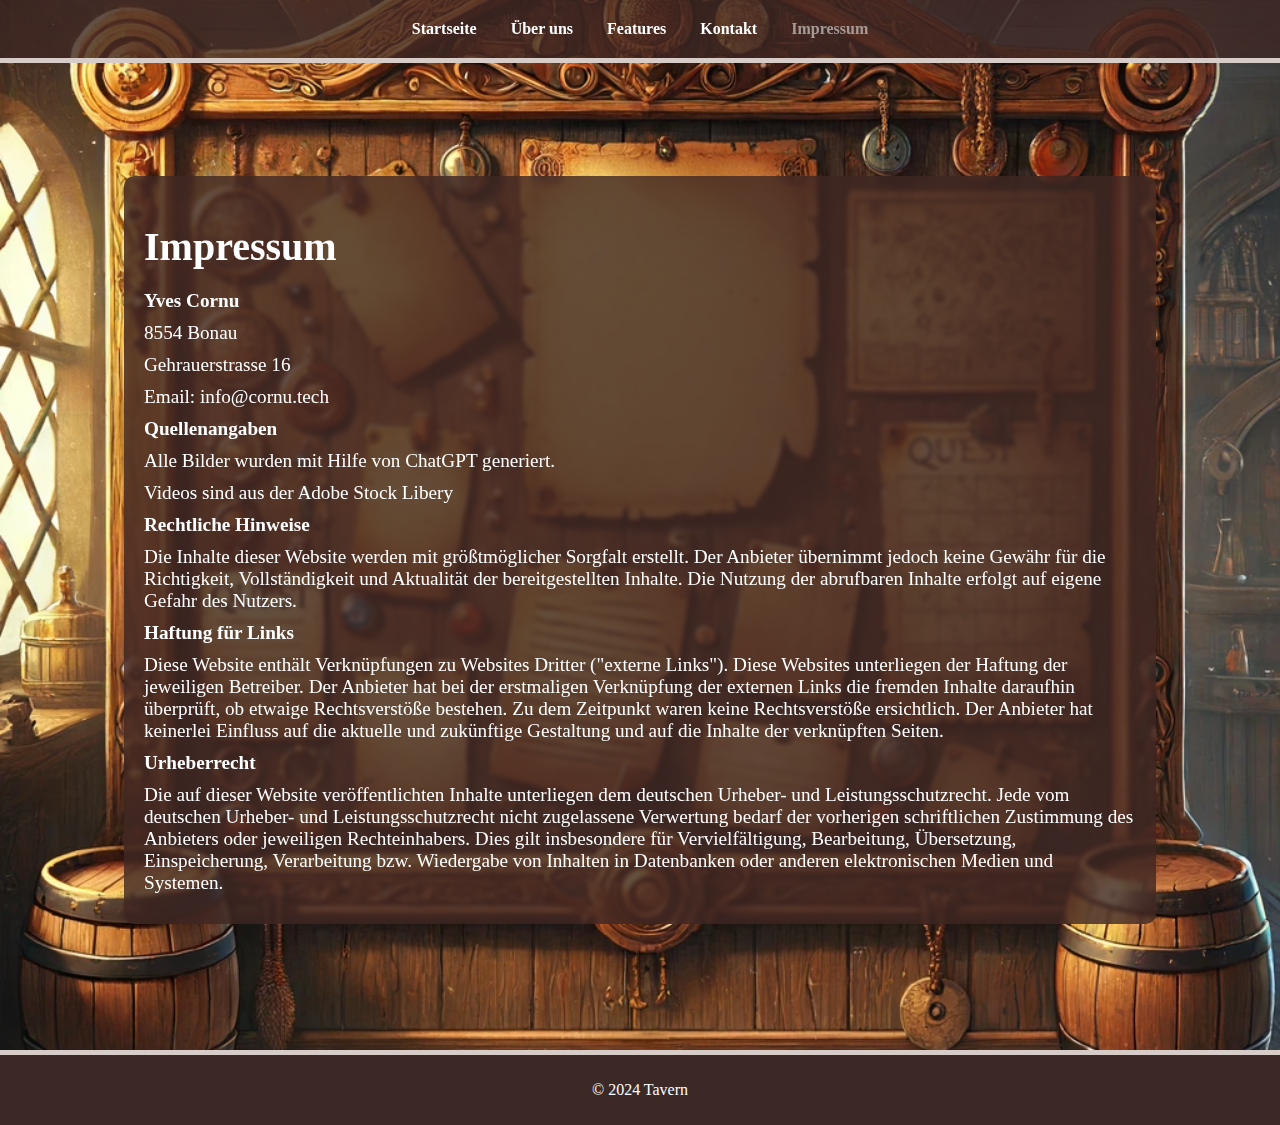
<file: ProjektDNDImpresum/index.html>
<!DOCTYPE html>
<html lang="en">
<head>
    <meta charset="UTF-8">
    <meta name="viewport"
          content="width=device-width, user-scalable=no, initial-scale=1.0, maximum-scale=1.0, minimum-scale=1.0">
    <meta http-equiv="X-UA-Compatible" content="ie=edge">
    <link rel="stylesheet" href="../ProjectStyle/style.css">
    <title>Impressum</title>
</head>
<body>
<header>
    <nav>
        <button class="menu-toggle">☰</button>
        <ul class="navigation">
            <li><a href="../index.html">Startseite</a></li>
            <li><a href="../ProjektDNDabout/index.html">Über uns</a></li>
            <li><a href="../ProjektDNDfeatures/index.html">Features</a></li>
            <li><a href="../ProjektDNDcontact/index.html">Kontakt</a></li>
            <li><a href="/ProjektDNDImpresum/index.html" class="active">Impressum</a></li>
        </ul>
    </nav>
</header>
<main class="impressum-container">
    <section class="impressum-hero">
        <div class="impressum-overlay">
            <h1>Impressum</h1>
            <p><strong>Yves Cornu</strong></p>
            <p>8554 Bonau</p>
            <p>Gehrauerstrasse 16</p>
            <p>Email: <a href="mailto:info@cornu.tech">info@cornu.tech</a></p>
            <h2>Quellenangaben</h2>
            <p>Alle Bilder wurden mit Hilfe von <a href="https://chatgpt.com/">ChatGPT</a>  generiert.</p>
            <p>Videos sind aus der <a href="https://stock.adobe.com/ch_de/">Adobe Stock Libery</a> </p>
            <h2>Rechtliche Hinweise</h2>
            <p>Die Inhalte dieser Website werden mit größtmöglicher Sorgfalt erstellt. Der Anbieter übernimmt jedoch keine Gewähr für die Richtigkeit, Vollständigkeit und Aktualität der bereitgestellten Inhalte. Die Nutzung der abrufbaren Inhalte erfolgt auf eigene Gefahr des Nutzers.</p>
            <h2>Haftung für Links</h2>
            <p>Diese Website enthält Verknüpfungen zu Websites Dritter ("externe Links"). Diese Websites unterliegen der Haftung der jeweiligen Betreiber. Der Anbieter hat bei der erstmaligen Verknüpfung der externen Links die fremden Inhalte daraufhin überprüft, ob etwaige Rechtsverstöße bestehen. Zu dem Zeitpunkt waren keine Rechtsverstöße ersichtlich. Der Anbieter hat keinerlei Einfluss auf die aktuelle und zukünftige Gestaltung und auf die Inhalte der verknüpften Seiten.</p>
            <h2>Urheberrecht</h2>
            <p>Die auf dieser Website veröffentlichten Inhalte unterliegen dem deutschen Urheber- und Leistungsschutzrecht. Jede vom deutschen Urheber- und Leistungsschutzrecht nicht zugelassene Verwertung bedarf der vorherigen schriftlichen Zustimmung des Anbieters oder jeweiligen Rechteinhabers. Dies gilt insbesondere für Vervielfältigung, Bearbeitung, Übersetzung, Einspeicherung, Verarbeitung bzw. Wiedergabe von Inhalten in Datenbanken oder anderen elektronischen Medien und Systemen.</p>
        </div>
    </section>
</main>
<footer>
    <p>&copy; 2024 Tavern</p>
</footer>
<script>
    document.addEventListener('DOMContentLoaded', function () {
        const menuToggle = document.querySelector('.menu-toggle');
        const navUl = document.querySelector('nav ul');

        menuToggle.addEventListener('click', function () {
            navUl.style.display = navUl.style.display === 'flex' ? '' : 'flex';
        });
    });
</script>
</body>
</html>
</file>
<file: ProjectStyle/style.css>
/* Allgemeine Stile */

::-webkit-scrollbar {
    width: 8px;
}

::-webkit-scrollbar-track {
    background-color: transparent;
}

::-webkit-scrollbar-thumb {
    background: rgb(123 79 70);
    border-radius: 10px;
}

::-webkit-scrollbar-thumb:hover {
    background: rgb(104 66 59);
}
body {
    font-family: 'Georgia', serif;
    margin: 0;
    padding: 0;
    color: #fff;
    background-color: #333; /* Fallback background color */
}

header {
    background-color: rgba(62, 39, 35, 0.8);
    color: #fff;
    padding: 20px 0;
    border-bottom: 5px solid #d7ccc8;
    position: fixed;
    width: 100%;
    z-index: 1000;
    top: 0;
    display: flex;
    justify-content: center;
    align-items: center;
}

nav ul {
    list-style: none;
    padding: 0;
    text-align: center;
    margin: 0;
}

nav ul li {
    display: inline;
    margin: 0 15px;
}

nav ul li a {
    color: #fff;
    text-decoration: none;
    font-weight: bold;
}

nav ul li a:hover {
    color: #d7ccc8;
}

.active {
    color: #a49b98;
}

.video-background {
    position: relative;
    height: 100vh;
    overflow: hidden;
}

video {
    position: absolute;
    top: 50%;
    left: 50%;
    width: 100%;
    height: 100%;
    object-fit: cover;
    transform: translate(-50%, -50%);
    z-index: -1;
}

.video-overlay {
    position: absolute;
    top: 50%;
    left: 50%;
    transform: translate(-50%, -50%);
    text-align: center;
}

.video-overlay h1 {
    font-size: 4em;
    margin-bottom: 20px;
    text-shadow: 2px 2px 4px #000;
}

.video-overlay p {
    font-size: 1.5em;
    text-shadow: 1px 1px 2px #000;
}

.hero-image-container {
    width: 100%;
    height: 100vh;
    overflow: hidden;
    position: relative;
}

.hero-image {
    width: 100%;
    height: 100%;
    object-fit: cover;
    position: absolute;
    top: 0;
    left: 0;
}

.hero-overlay {
    position: absolute;
    top: 50%;
    left: 50%;
    transform: translate(-50%, -50%);
    text-align: center;
    background: rgba(62, 39, 35, 0.8);
    padding: 20px;
    border-radius: 10px;
}

.hero-overlay h1 {
    font-size: 2.5em;
    margin-bottom: 20px;
}

.hero-overlay p {
    font-size: 1.2em;
    margin: 10px 0;
}

footer {
    background-color: rgba(62, 39, 35, 0.8);
    color: #fff;
    text-align: center;
    padding: 10px 0;
    border-top: 5px solid #d7ccc8;
}

/* Responsive Design */
@media (max-width: 768px) {
    header {
        padding: 10px 0; /* Verringert die Höhe des Headers */
        display: flex;
        justify-content: space-between;
        align-items: center;
    }

    .menu-toggle {
        display: block;
        background: none;
        border: none;
        color: #fff;
        font-size: 2em;
        cursor: pointer;
        margin-left: 20px;
    }

    nav ul {
        display: none;
        flex-direction: column;
        text-align: center;
        width: 100%;
    }

    nav ul li {
        display: block;
        margin: 10px 0;
    }
}

@media (min-width: 769px) {
    .menu-toggle {
        display: none;
    }
}

.header-features {
    text-align: center;
    font-size: 2.5em;
    color: #ffffff;
}

/* Stile für die Feature-Liste */
.feature-grid {
    display: grid;
    grid-template-columns: repeat(auto-fit, minmax(200px, 1fr));
    gap: 20px;
    padding: 20px;
    max-width: 1200px;
    margin: 0 auto;
}

.feature-item {
    background: rgba(62, 39, 35, 0.8);
    backdrop-filter: blur(2px);
    padding: 20px;
    border-radius: 10px;
    text-align: center;
    transition: transform 0.3s, background 0.3s;
    text-decoration: none;
    color: #fff;
}

.feature-item:hover {
    transform: translateY(-10px);
    background: rgba(62, 39, 35, 1);
}

.feature-item img {
    max-width: 100px;
    height: auto;
    margin: 0 auto 15px;
}

.feature-item h2 {
    font-size: 1.5em;
    margin-bottom: 10px;
    word-wrap: break-word;
    white-space: break-spaces;
    hyphens: auto;
}

.feature-item p {
    font-size: 1em;
}

.feature-img {
    background-image: url("../Projectimg/tavern_interior.png");
    background-size: cover;
    height: max-content;
    padding-top: 4em;
    min-height: 100vh;
}

.feature-text {
    width: 100%;
    display: flex;
    justify-content: center;
}

.intro-text {
    text-align: center;
    max-width: 400px;
    background: rgba(62, 39, 35, 0.8);
    padding: 10px;
    margin: 0;
    border-radius: 8px;
}

img {
    max-width: 100%;
    height: auto;
    display: block;
}

/* Stile für das Kontaktformular */
.contact-img {
    background-image: url("../Projectimg/Quest_Board.webp");
    background-size: cover;
    height: max-content;
    padding-top: 4em;
    min-height: 100vh;
}

.contact-text {
    text-align: center;
    font-size: 2.5em;
    color: #ffffff;
}

form {
    background: rgba(62, 39, 35, 0.8);
    padding: 20px;
    border-radius: 10px;
    display: flex;
    flex-direction: column;
    gap: 15px;
    max-width: 600px;
    backdrop-filter: blur(2px);
    margin: 20px auto; /* Zentriert und unter der Navigation */
}

form label {
    font-weight: bold;
}

form input, form textarea, form select {
    padding: 10px;
    border: none;
    border-radius: 5px;
    width: 100%;
    box-sizing: border-box;
}

form input[type="checkbox"] {
    margin-right: 10px;
    width: auto;
}

form button {
    padding: 10px 20px;
    background: #d7ccc8;
    border: none;
    border-radius: 5px;
    font-weight: bold;
    cursor: pointer;
}

form button:hover {
    background: #a1887f;
}

/* Über uns Stile */
.about-container {
    background-image: url("../Projectimg/TaverneInnen.webp"); /* Hintergrundbild */
    background-size: cover;
    background-position: center;
    min-height: 100vh;
    display: block;
    padding-top: 4em;
    text-align: center; /* Zentriert den Header */
}

.header-about {
    text-align: center;
    font-size: 2.5em;
    color: #ffffff;
}

.about-hero {
    background: rgba(62, 39, 35, 0.8);
    padding: 20px;
    border-radius: 10px;
    max-width: 80%;
    max-height: 80vh;
    backdrop-filter: blur(2px);
    margin: 0 auto; /* Zentriert den Container */
    overflow-y: auto; /* Scrollbar bei Überlänge */
}

.about-overlay p {
    font-size: 1.2em;
    margin: 10px 0;
}

/* Impressum Stile */
.impressum-container {
    background-image: url("../Projectimg/Quest_Board.webp"); /* Hintergrundbild */
    background-size: cover;
    background-position: center;
    min-height: 100vh;
    display: flex;
    justify-content: center;
    align-items: center;
    padding: 100px 20px 50px; /* Padding für Platz unter der Navigation */
}

.impressum-hero {
    background: rgba(62, 39, 35, 0.8);
    padding: 20px;
    border-radius: 10px;
    max-width: 80%;
    max-height: 80vh;
    backdrop-filter: blur(2px);
    overflow-y: auto; /* Scrollbar bei Überlänge */
}

.impressum-overlay h1 {
    font-size: 2.5em;
    margin-bottom: 20px;
}

.impressum-overlay p,
.impressum-overlay h2 {
    font-size: 1.2em;
    margin: 10px 0;
}

.impressum-overlay a {
    color: inherit; /* Gleiche Farbe wie der umgebende Text */
    text-decoration: none; /* Keine Unterstreichung */
}

.impressum-overlay a:hover {
    color: #d7ccc8; /* Farbe beim Hover */
    text-decoration: underline; /* Unterstreichung beim Hover */
}

/* Feature Detail Seite */
.feature-detail-container {
    background-image: url("../Projectimg/TaverneInnen.webp"); /* Hintergrundbild */
    background-size: cover;
    background-position: center;
    min-height: 100vh;
    display: flex;
    justify-content: center;
    align-items: center;
    padding: 100px 20px 50px; /* Padding für Platz unter der Navigation */
    text-align: center; /* Zentriert den Header */
}

.feature-detail-hero {
    background: rgba(62, 39, 35, 0.8);
    padding: 20px;
    border-radius: 10px;
    max-width: 80%;
    max-height: 80vh;
    margin: 0 auto; /* Zentriert den Container */
    overflow-y: auto; /* Scrollbar bei Überlänge */
}

.feature-detail-hero h1 {
    font-size: 2.5em;
    margin-bottom: 20px;
}

.feature-detail-image {
    max-width: 300px; /* Vergrößert das Such-Icon */
    height: auto;
    margin: 20px auto;
    display: block; /* Zentriert das Bild */
}

.feature-detail-content {
    font-size: 1.2em;
    text-align: left;
}

.feature-detail-content h2 {
    font-size: 2em;
    margin-bottom: 10px;
}

.feature-detail-content p,
.feature-detail-content ul,
.feature-detail-content blockquote {
    margin: 10px 0;
}

.feature-detail-content ul {
    list-style-type: disc;
    padding-left: 20px;
}

.feature-detail-content blockquote {
    background: rgba(62, 39, 35, 0.8);
    padding: 10px;
    border-left: 5px solid #d7ccc8;
    margin: 20px 0;
    font-style: italic;
    color: #d7ccc8;
}

/* Responsive Design */
@media (max-width: 768px) {
    .feature-detail-container, .impressum-container, .about-container {
        padding: 70px 20px 30px; /* Anpassung des Paddings für mobile Ansicht */
    }

    .feature-detail-hero, .impressum-hero, .about-hero {
        max-width: 100%;
        max-height: 70vh; /* Verringerung der max. Höhe für mobile Ansicht */
    }

    header {
        padding: 10px 0; /* Verringert die Höhe des Headers */
        display: flex;
        justify-content: space-between;
        align-items: center;
    }

    .menu-toggle {
        display: block;
        background: none;
        border: none;
        color: #fff;
        font-size: 2em;
        cursor: pointer;
        margin-left: 20px;
    }

    nav ul {
        display: none;
        flex-direction: column;
        text-align: center;
        width: 100%;
    }

    nav ul li {
        display: block;
        margin: 10px 0;
    }
}

@media (min-width: 769px) {
    .menu-toggle {
        display: none;
    }
}
</file>
